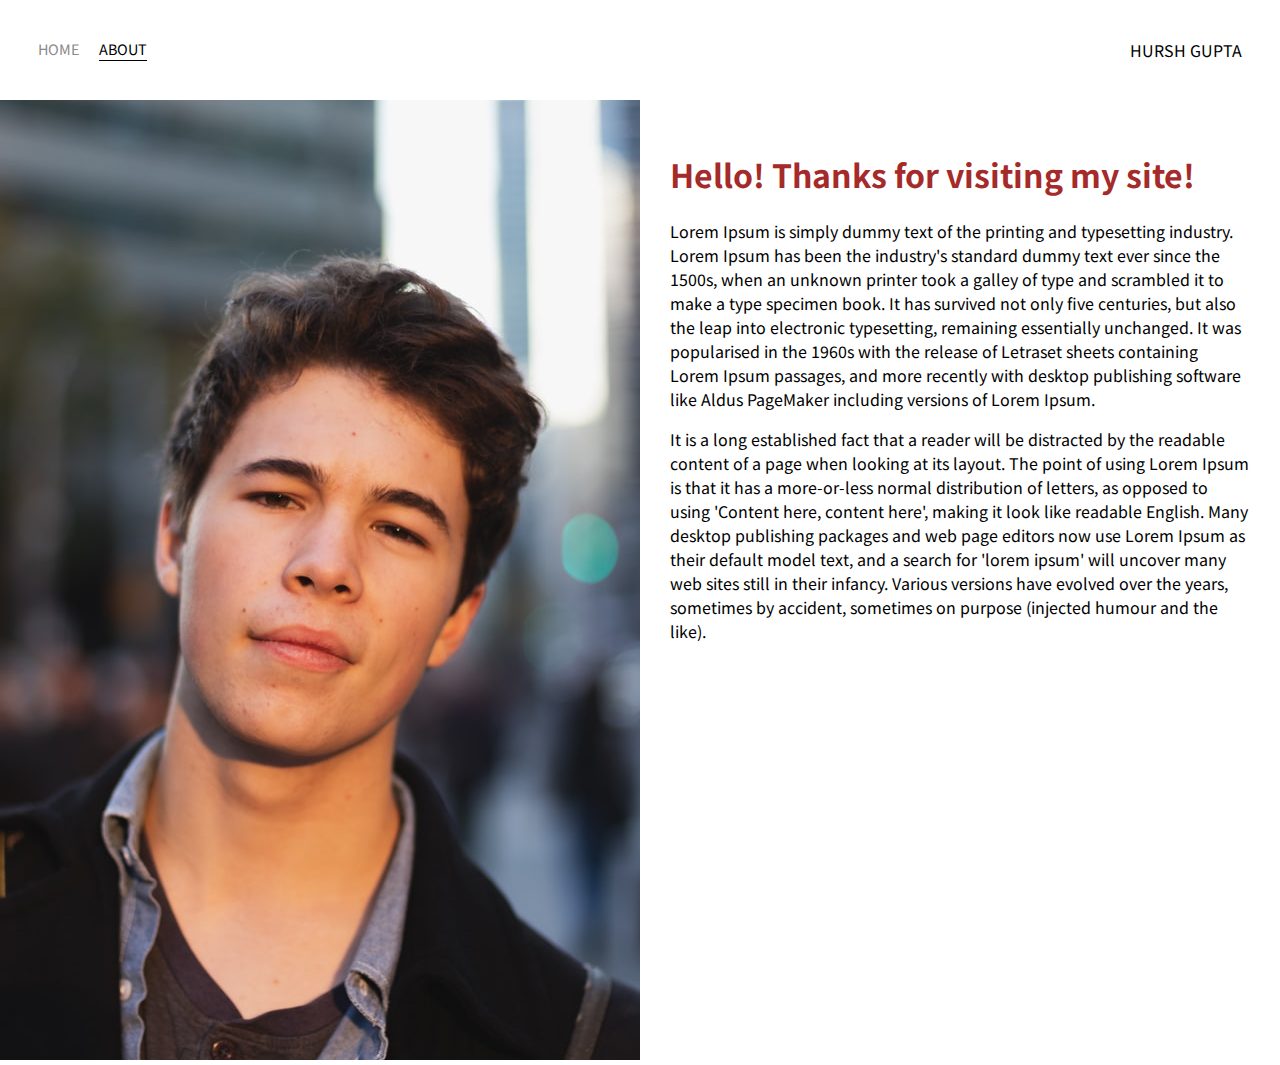
<file: about.html>
<!DOCTYPE html>
<html lang="en">
<head>
    <meta charset="UTF-8">
    <title>About Me</title>
    <link href="https://fonts.googleapis.com/css2?family=Noto+Sans+JP&display=swap" rel="stylesheet">
    <link rel="stylesheet" href="styles.css">
</head>
<body>
        <div class="nav-wrapper">
            <div class="left-side">
                <div class="nav-link-wrapper">
                    <a href="index.html">Home</a> 
                </div>
                <div class="nav-link-wrapper active-nav-link">
                    <a href="about.html">About</a>
                </div>
            </div>

            <div class="right-side">
                <div class="brand">
                    <div>HURSH GUPTA</div>
                </div>
            </div>
        </div>

        <div class="content-wrapper">
            <div class="two-column-wrapper">
                <div class="profile-image-wrapper">
                    <img src='images/profile.jpg'>
                </div>
                <div class="profile-content-wrapper">
                    <h1>Hello! Thanks for visiting my site!</h1>
                    <p>Lorem Ipsum is simply dummy text of the printing and typesetting industry. Lorem Ipsum has been the industry's standard dummy text ever since the 1500s, when an unknown printer took a galley of type and scrambled it to make a type specimen book. It has survived not only five centuries, but also the leap into electronic typesetting, remaining essentially unchanged. It was popularised in the 1960s with the release of Letraset sheets containing Lorem Ipsum passages, and more recently with desktop publishing software like Aldus PageMaker including versions of Lorem Ipsum.</p>
                    <p>It is a long established fact that a reader will be distracted by the readable content of a page when looking at its layout. The point of using Lorem Ipsum is that it has a more-or-less normal distribution of letters, as opposed to using 'Content here, content here', making it look like readable English. Many desktop publishing packages and web page editors now use Lorem Ipsum as their default model text, and a search for 'lorem ipsum' will uncover many web sites still in their infancy. Various versions have evolved over the years, sometimes by accident, sometimes on purpose (injected humour and the like).</p>

                </div>
            </div>
        </div>

</body>
</html>
</file>
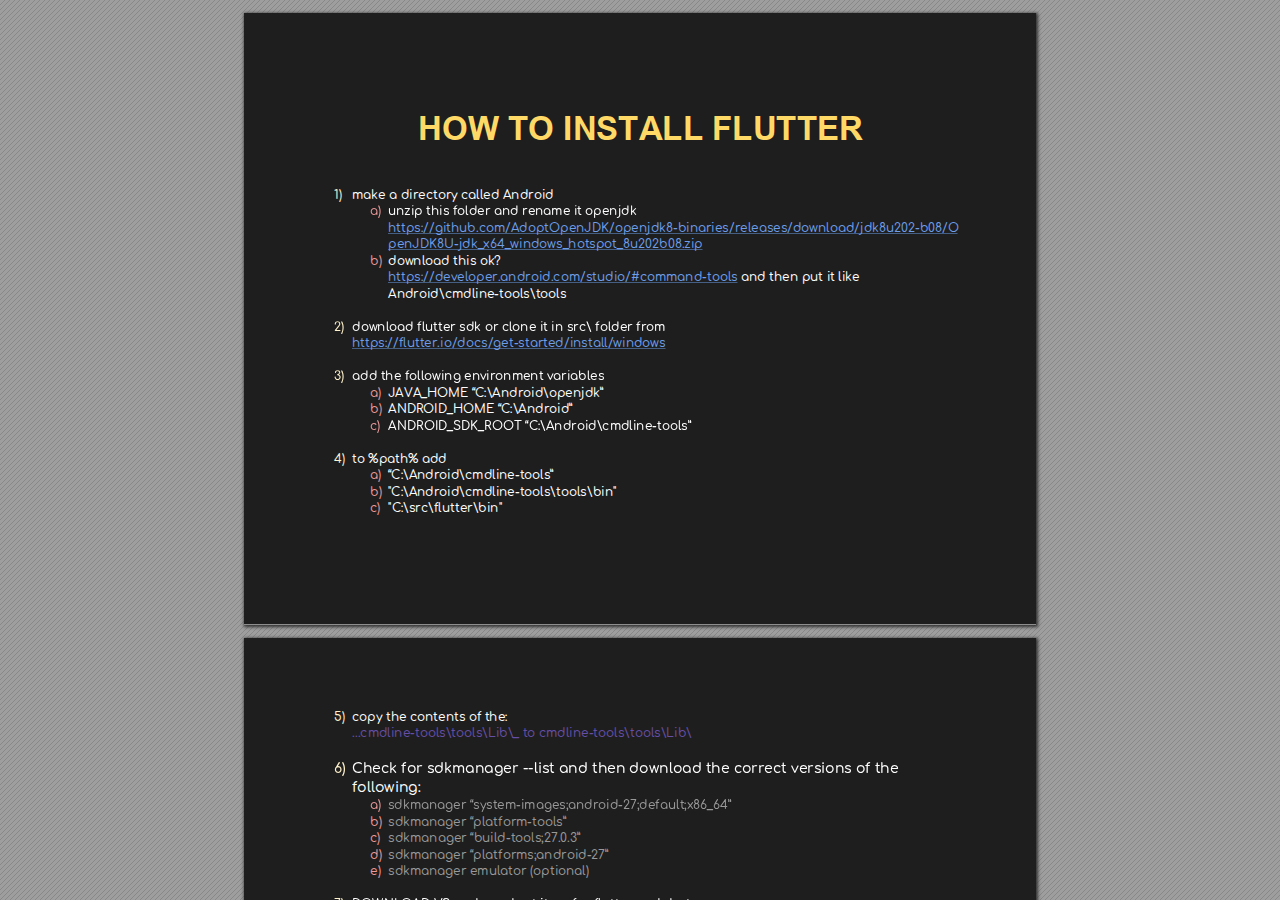
<file: installflutter.html>
<!DOCTYPE html>
<!-- Created by pdf2htmlEX (https://github.com/coolwanglu/pdf2htmlex) -->
<html xmlns="http://www.w3.org/1999/xhtml">
<head>
<meta charset="utf-8"/>
<meta name="generator" content="pdf2htmlEX"/>
<meta http-equiv="X-UA-Compatible" content="IE=edge,chrome=1"/>
<style type="text/css">
/*! 
 * Base CSS for pdf2htmlEX
 * Copyright 2012,2013 Lu Wang <coolwanglu@gmail.com> 
 * https://github.com/coolwanglu/pdf2htmlEX/blob/master/share/LICENSE
 */#sidebar{position:absolute;top:0;left:0;bottom:0;width:250px;padding:0;margin:0;overflow:auto}#page-container{position:absolute;top:0;left:0;margin:0;padding:0;border:0}@media screen{#sidebar.opened+#page-container{left:250px}#page-container{bottom:0;right:0;overflow:auto}.loading-indicator{display:none}.loading-indicator.active{display:block;position:absolute;width:64px;height:64px;top:50%;left:50%;margin-top:-32px;margin-left:-32px}.loading-indicator img{position:absolute;top:0;left:0;bottom:0;right:0}}@media print{@page{margin:0}html{margin:0}body{margin:0;-webkit-print-color-adjust:exact}#sidebar{display:none}#page-container{width:auto;height:auto;overflow:visible;background-color:transparent}.d{display:none}}.pf{position:relative;background-color:white;overflow:hidden;margin:0;border:0}.pc{position:absolute;border:0;padding:0;margin:0;top:0;left:0;width:100%;height:100%;overflow:hidden;display:block;transform-origin:0 0;-ms-transform-origin:0 0;-webkit-transform-origin:0 0}.pc.opened{display:block}.bf{position:absolute;border:0;margin:0;top:0;bottom:0;width:100%;height:100%;-ms-user-select:none;-moz-user-select:none;-webkit-user-select:none;user-select:none}.bi{position:absolute;border:0;margin:0;-ms-user-select:none;-moz-user-select:none;-webkit-user-select:none;user-select:none}@media print{.pf{margin:0;box-shadow:none;page-break-after:always;page-break-inside:avoid}@-moz-document url-prefix(){.pf{overflow:visible;border:1px solid #fff}.pc{overflow:visible}}}.c{position:absolute;border:0;padding:0;margin:0;overflow:hidden;display:block}.t{position:absolute;white-space:pre;font-size:1px;transform-origin:0 100%;-ms-transform-origin:0 100%;-webkit-transform-origin:0 100%;unicode-bidi:bidi-override;-moz-font-feature-settings:"liga" 0}.t:after{content:''}.t:before{content:'';display:inline-block}.t span{position:relative;unicode-bidi:bidi-override}._{display:inline-block;color:transparent;z-index:-1}::selection{background:rgba(127,255,255,0.4)}::-moz-selection{background:rgba(127,255,255,0.4)}.pi{display:none}.d{position:absolute;transform-origin:0 100%;-ms-transform-origin:0 100%;-webkit-transform-origin:0 100%}.it{border:0;background-color:rgba(255,255,255,0.0)}.ir:hover{cursor:pointer}</style>
<style type="text/css">
/*! 
 * Fancy styles for pdf2htmlEX
 * Copyright 2012,2013 Lu Wang <coolwanglu@gmail.com> 
 * https://github.com/coolwanglu/pdf2htmlEX/blob/master/share/LICENSE
 */@keyframes fadein{from{opacity:0}to{opacity:1}}@-webkit-keyframes fadein{from{opacity:0}to{opacity:1}}@keyframes swing{0{transform:rotate(0)}10%{transform:rotate(0)}90%{transform:rotate(720deg)}100%{transform:rotate(720deg)}}@-webkit-keyframes swing{0{-webkit-transform:rotate(0)}10%{-webkit-transform:rotate(0)}90%{-webkit-transform:rotate(720deg)}100%{-webkit-transform:rotate(720deg)}}@media screen{#sidebar{background-color:#2f3236;background-image:url("[data-uri]")}#outline{font-family:Georgia,Times,"Times New Roman",serif;font-size:13px;margin:2em 1em}#outline ul{padding:0}#outline li{list-style-type:none;margin:1em 0}#outline li>ul{margin-left:1em}#outline a,#outline a:visited,#outline a:hover,#outline a:active{line-height:1.2;color:#e8e8e8;text-overflow:ellipsis;white-space:nowrap;text-decoration:none;display:block;overflow:hidden;outline:0}#outline a:hover{color:#0cf}#page-container{background-color:#9e9e9e;background-image:url("[data-uri]");-webkit-transition:left 500ms;transition:left 500ms}.pf{margin:13px auto;box-shadow:1px 1px 3px 1px #333;border-collapse:separate}.pc.opened{-webkit-animation:fadein 100ms;animation:fadein 100ms}.loading-indicator.active{-webkit-animation:swing 1.5s ease-in-out .01s infinite alternate none;animation:swing 1.5s ease-in-out .01s infinite alternate none}.checked{background:no-repeat url([data-uri])}}</style>
<style type="text/css">
.ff0{font-family:sans-serif;visibility:hidden;}
@font-face{font-family:ff1;src:url('[data-uri]')format("woff");}.ff1{font-family:ff1;line-height:0.740723;font-style:normal;font-weight:normal;visibility:visible;}
@font-face{font-family:ff2;src:url('[data-uri]')format("woff");}.ff2{font-family:ff2;line-height:1.062000;font-style:normal;font-weight:normal;visibility:visible;}
@font-face{font-family:ff3;src:url('[data-uri]')format("woff");}.ff3{font-family:ff3;line-height:0.666504;font-style:normal;font-weight:normal;visibility:visible;}
.m0{transform:matrix(0.250000,0.000000,0.000000,0.250000,0,0);-ms-transform:matrix(0.250000,0.000000,0.000000,0.250000,0,0);-webkit-transform:matrix(0.250000,0.000000,0.000000,0.250000,0,0);}
.m1{transform:none;-ms-transform:none;-webkit-transform:none;}
.v0{vertical-align:0.000000px;}
.ls0{letter-spacing:0.000000px;}
.sc_{text-shadow:none;}
.sc0{text-shadow:-0.015em 0 transparent,0 0.015em transparent,0.015em 0 transparent,0 -0.015em  transparent;}
@media screen and (-webkit-min-device-pixel-ratio:0){
.sc_{-webkit-text-stroke:0px transparent;}
.sc0{-webkit-text-stroke:0.015em transparent;text-shadow:none;}
}
.ws0{word-spacing:0.000000px;}
._6{margin-left:-1.001927px;}
._2{width:25.536000px;}
._1{width:26.976000px;}
._4{width:28.272000px;}
._5{width:29.280000px;}
._3{width:31.440000px;}
._7{width:32.496000px;}
._0{width:41.040000px;}
.fc9{color:rgb(230,145,56);}
.fc7{color:rgb(153,153,153);}
.fc8{color:rgb(142,124,195);}
.fc6{color:rgb(103,78,167);}
.fc4{color:rgb(109,158,235);}
.fc1{color:rgb(255,255,255);}
.fc0{color:rgb(255,217,102);}
.fc3{color:rgb(234,153,153);}
.fc5{color:rgb(74,134,232);}
.fc2{color:rgb(255,242,204);}
.fs1{font-size:43.979999px;}
.fs2{font-size:48.000000px;}
.fs3{font-size:55.980000px;}
.fs0{font-size:132.000000px;}
.fs4{font-size:139.980000px;}
.y0{bottom:0.000000px;}
.y1{bottom:0.750000px;}
.y19{bottom:78.750000px;}
.y18{bottom:95.250000px;}
.y17{bottom:111.750000px;}
.y16{bottom:128.250000px;}
.y15{bottom:144.750000px;}
.y14{bottom:161.250000px;}
.y13{bottom:177.750000px;}
.y2d{bottom:192.000000px;}
.y12{bottom:194.250000px;}
.y2c{bottom:208.500000px;}
.y11{bottom:210.750000px;}
.y2b{bottom:225.000000px;}
.y10{bottom:227.250000px;}
.y2a{bottom:241.500000px;}
.yf{bottom:243.750000px;}
.y29{bottom:258.000000px;}
.ye{bottom:260.250000px;}
.y28{bottom:274.500000px;}
.yd{bottom:276.750000px;}
.y27{bottom:291.000000px;}
.yc{bottom:293.250000px;}
.y36{bottom:298.500000px;}
.y26{bottom:307.500000px;}
.yb{bottom:309.750000px;}
.y35{bottom:315.000000px;}
.y25{bottom:324.000000px;}
.ya{bottom:326.250000px;}
.y34{bottom:331.500000px;}
.y24{bottom:340.500000px;}
.y9{bottom:342.750000px;}
.y33{bottom:348.000000px;}
.y23{bottom:357.000000px;}
.y8{bottom:359.250000px;}
.y32{bottom:364.500000px;}
.y22{bottom:373.500000px;}
.y7{bottom:375.750000px;}
.y31{bottom:381.000000px;}
.y21{bottom:390.000000px;}
.y6{bottom:392.250000px;}
.y30{bottom:397.500000px;}
.y20{bottom:406.500000px;}
.y5{bottom:408.750000px;}
.y2f{bottom:414.000000px;}
.y1f{bottom:423.000000px;}
.y4{bottom:425.250000px;}
.y3{bottom:439.500000px;}
.y1e{bottom:456.750000px;}
.y1d{bottom:476.250000px;}
.y2e{bottom:481.500000px;}
.y2{bottom:483.750000px;}
.y1c{bottom:495.000000px;}
.y1b{bottom:511.500000px;}
.y1a{bottom:528.000000px;}
.h3{height:32.018642px;}
.h4{height:39.504000px;}
.h5{height:46.071540px;}
.h2{height:96.099609px;}
.h6{height:101.909268px;}
.h1{height:611.250000px;}
.h0{height:612.000000px;}
.w0{width:792.000000px;}
.x0{left:0.000000px;}
.x2{left:72.000000px;}
.x3{left:90.000000px;}
.x6{left:108.000000px;}
.x4{left:126.000000px;}
.x5{left:144.000000px;}
.x1{left:174.000000px;}
.x7{left:203.250000px;}
@media print{
.v0{vertical-align:0.000000pt;}
.ls0{letter-spacing:0.000000pt;}
.ws0{word-spacing:0.000000pt;}
._6{margin-left:-1.335903pt;}
._2{width:34.048000pt;}
._1{width:35.968000pt;}
._4{width:37.696000pt;}
._5{width:39.040000pt;}
._3{width:41.920000pt;}
._7{width:43.328000pt;}
._0{width:54.720000pt;}
.fs1{font-size:58.639999pt;}
.fs2{font-size:64.000000pt;}
.fs3{font-size:74.640000pt;}
.fs0{font-size:176.000000pt;}
.fs4{font-size:186.640000pt;}
.y0{bottom:0.000000pt;}
.y1{bottom:1.000000pt;}
.y19{bottom:105.000000pt;}
.y18{bottom:127.000000pt;}
.y17{bottom:149.000000pt;}
.y16{bottom:171.000000pt;}
.y15{bottom:193.000000pt;}
.y14{bottom:215.000000pt;}
.y13{bottom:237.000000pt;}
.y2d{bottom:256.000000pt;}
.y12{bottom:259.000000pt;}
.y2c{bottom:278.000000pt;}
.y11{bottom:281.000000pt;}
.y2b{bottom:300.000000pt;}
.y10{bottom:303.000000pt;}
.y2a{bottom:322.000000pt;}
.yf{bottom:325.000000pt;}
.y29{bottom:344.000000pt;}
.ye{bottom:347.000000pt;}
.y28{bottom:366.000000pt;}
.yd{bottom:369.000000pt;}
.y27{bottom:388.000000pt;}
.yc{bottom:391.000000pt;}
.y36{bottom:398.000000pt;}
.y26{bottom:410.000000pt;}
.yb{bottom:413.000000pt;}
.y35{bottom:420.000000pt;}
.y25{bottom:432.000000pt;}
.ya{bottom:435.000000pt;}
.y34{bottom:442.000000pt;}
.y24{bottom:454.000000pt;}
.y9{bottom:457.000000pt;}
.y33{bottom:464.000000pt;}
.y23{bottom:476.000000pt;}
.y8{bottom:479.000000pt;}
.y32{bottom:486.000000pt;}
.y22{bottom:498.000000pt;}
.y7{bottom:501.000000pt;}
.y31{bottom:508.000000pt;}
.y21{bottom:520.000000pt;}
.y6{bottom:523.000000pt;}
.y30{bottom:530.000000pt;}
.y20{bottom:542.000000pt;}
.y5{bottom:545.000000pt;}
.y2f{bottom:552.000000pt;}
.y1f{bottom:564.000000pt;}
.y4{bottom:567.000000pt;}
.y3{bottom:586.000000pt;}
.y1e{bottom:609.000000pt;}
.y1d{bottom:635.000000pt;}
.y2e{bottom:642.000000pt;}
.y2{bottom:645.000000pt;}
.y1c{bottom:660.000000pt;}
.y1b{bottom:682.000000pt;}
.y1a{bottom:704.000000pt;}
.h3{height:42.691523pt;}
.h4{height:52.672000pt;}
.h5{height:61.428720pt;}
.h2{height:128.132812pt;}
.h6{height:135.879023pt;}
.h1{height:815.000000pt;}
.h0{height:816.000000pt;}
.w0{width:1056.000000pt;}
.x0{left:0.000000pt;}
.x2{left:96.000000pt;}
.x3{left:120.000000pt;}
.x6{left:144.000000pt;}
.x4{left:168.000000pt;}
.x5{left:192.000000pt;}
.x1{left:232.000000pt;}
.x7{left:271.000000pt;}
}
</style>
<script>
/*
 Copyright 2012 Mozilla Foundation 
 Copyright 2013 Lu Wang <coolwanglu@gmail.com>
 Apachine License Version 2.0 
*/
(function(){function b(a,b,e,f){var c=(a.className||"").split(/\s+/g);""===c[0]&&c.shift();var d=c.indexOf(b);0>d&&e&&c.push(b);0<=d&&f&&c.splice(d,1);a.className=c.join(" ");return 0<=d}if(!("classList"in document.createElement("div"))){var e={add:function(a){b(this.element,a,!0,!1)},contains:function(a){return b(this.element,a,!1,!1)},remove:function(a){b(this.element,a,!1,!0)},toggle:function(a){b(this.element,a,!0,!0)}};Object.defineProperty(HTMLElement.prototype,"classList",{get:function(){if(this._classList)return this._classList;
var a=Object.create(e,{element:{value:this,writable:!1,enumerable:!0}});Object.defineProperty(this,"_classList",{value:a,writable:!1,enumerable:!1});return a},enumerable:!0})}})();
</script>
<script>
(function(){/*
 pdf2htmlEX.js: Core UI functions for pdf2htmlEX 
 Copyright 2012,2013 Lu Wang <coolwanglu@gmail.com> and other contributors 
 https://github.com/coolwanglu/pdf2htmlEX/blob/master/share/LICENSE 
*/
var pdf2htmlEX=window.pdf2htmlEX=window.pdf2htmlEX||{},CSS_CLASS_NAMES={page_frame:"pf",page_content_box:"pc",page_data:"pi",background_image:"bi",link:"l",input_radio:"ir",__dummy__:"no comma"},DEFAULT_CONFIG={container_id:"page-container",sidebar_id:"sidebar",outline_id:"outline",loading_indicator_cls:"loading-indicator",preload_pages:3,render_timeout:100,scale_step:0.9,key_handler:!0,hashchange_handler:!0,view_history_handler:!0,__dummy__:"no comma"},EPS=1E-6;
function invert(a){var b=a[0]*a[3]-a[1]*a[2];return[a[3]/b,-a[1]/b,-a[2]/b,a[0]/b,(a[2]*a[5]-a[3]*a[4])/b,(a[1]*a[4]-a[0]*a[5])/b]}function transform(a,b){return[a[0]*b[0]+a[2]*b[1]+a[4],a[1]*b[0]+a[3]*b[1]+a[5]]}function get_page_number(a){return parseInt(a.getAttribute("data-page-no"),16)}function disable_dragstart(a){for(var b=0,c=a.length;b<c;++b)a[b].addEventListener("dragstart",function(){return!1},!1)}
function clone_and_extend_objs(a){for(var b={},c=0,e=arguments.length;c<e;++c){var h=arguments[c],d;for(d in h)h.hasOwnProperty(d)&&(b[d]=h[d])}return b}
function Page(a){if(a){this.shown=this.loaded=!1;this.page=a;this.num=get_page_number(a);this.original_height=a.clientHeight;this.original_width=a.clientWidth;var b=a.getElementsByClassName(CSS_CLASS_NAMES.page_content_box)[0];b&&(this.content_box=b,this.original_scale=this.cur_scale=this.original_height/b.clientHeight,this.page_data=JSON.parse(a.getElementsByClassName(CSS_CLASS_NAMES.page_data)[0].getAttribute("data-data")),this.ctm=this.page_data.ctm,this.ictm=invert(this.ctm),this.loaded=!0)}}
Page.prototype={hide:function(){this.loaded&&this.shown&&(this.content_box.classList.remove("opened"),this.shown=!1)},show:function(){this.loaded&&!this.shown&&(this.content_box.classList.add("opened"),this.shown=!0)},rescale:function(a){this.cur_scale=0===a?this.original_scale:a;this.loaded&&(a=this.content_box.style,a.msTransform=a.webkitTransform=a.transform="scale("+this.cur_scale.toFixed(3)+")");a=this.page.style;a.height=this.original_height*this.cur_scale+"px";a.width=this.original_width*this.cur_scale+
"px"},view_position:function(){var a=this.page,b=a.parentNode;return[b.scrollLeft-a.offsetLeft-a.clientLeft,b.scrollTop-a.offsetTop-a.clientTop]},height:function(){return this.page.clientHeight},width:function(){return this.page.clientWidth}};function Viewer(a){this.config=clone_and_extend_objs(DEFAULT_CONFIG,0<arguments.length?a:{});this.pages_loading=[];this.init_before_loading_content();var b=this;document.addEventListener("DOMContentLoaded",function(){b.init_after_loading_content()},!1)}
Viewer.prototype={scale:1,cur_page_idx:0,first_page_idx:0,init_before_loading_content:function(){this.pre_hide_pages()},initialize_radio_button:function(){for(var a=document.getElementsByClassName(CSS_CLASS_NAMES.input_radio),b=0;b<a.length;b++)a[b].addEventListener("click",function(){this.classList.toggle("checked")})},init_after_loading_content:function(){this.sidebar=document.getElementById(this.config.sidebar_id);this.outline=document.getElementById(this.config.outline_id);this.container=document.getElementById(this.config.container_id);
this.loading_indicator=document.getElementsByClassName(this.config.loading_indicator_cls)[0];for(var a=!0,b=this.outline.childNodes,c=0,e=b.length;c<e;++c)if("ul"===b[c].nodeName.toLowerCase()){a=!1;break}a||this.sidebar.classList.add("opened");this.find_pages();if(0!=this.pages.length){disable_dragstart(document.getElementsByClassName(CSS_CLASS_NAMES.background_image));this.config.key_handler&&this.register_key_handler();var h=this;this.config.hashchange_handler&&window.addEventListener("hashchange",
function(a){h.navigate_to_dest(document.location.hash.substring(1))},!1);this.config.view_history_handler&&window.addEventListener("popstate",function(a){a.state&&h.navigate_to_dest(a.state)},!1);this.container.addEventListener("scroll",function(){h.update_page_idx();h.schedule_render(!0)},!1);[this.container,this.outline].forEach(function(a){a.addEventListener("click",h.link_handler.bind(h),!1)});this.initialize_radio_button();this.render()}},find_pages:function(){for(var a=[],b={},c=this.container.childNodes,
e=0,h=c.length;e<h;++e){var d=c[e];d.nodeType===Node.ELEMENT_NODE&&d.classList.contains(CSS_CLASS_NAMES.page_frame)&&(d=new Page(d),a.push(d),b[d.num]=a.length-1)}this.pages=a;this.page_map=b},load_page:function(a,b,c){var e=this.pages;if(!(a>=e.length||(e=e[a],e.loaded||this.pages_loading[a]))){var e=e.page,h=e.getAttribute("data-page-url");if(h){this.pages_loading[a]=!0;var d=e.getElementsByClassName(this.config.loading_indicator_cls)[0];"undefined"===typeof d&&(d=this.loading_indicator.cloneNode(!0),
d.classList.add("active"),e.appendChild(d));var f=this,g=new XMLHttpRequest;g.open("GET",h,!0);g.onload=function(){if(200===g.status||0===g.status){var b=document.createElement("div");b.innerHTML=g.responseText;for(var d=null,b=b.childNodes,e=0,h=b.length;e<h;++e){var p=b[e];if(p.nodeType===Node.ELEMENT_NODE&&p.classList.contains(CSS_CLASS_NAMES.page_frame)){d=p;break}}b=f.pages[a];f.container.replaceChild(d,b.page);b=new Page(d);f.pages[a]=b;b.hide();b.rescale(f.scale);disable_dragstart(d.getElementsByClassName(CSS_CLASS_NAMES.background_image));
f.schedule_render(!1);c&&c(b)}delete f.pages_loading[a]};g.send(null)}void 0===b&&(b=this.config.preload_pages);0<--b&&(f=this,setTimeout(function(){f.load_page(a+1,b)},0))}},pre_hide_pages:function(){var a="@media screen{."+CSS_CLASS_NAMES.page_content_box+"{display:none;}}",b=document.createElement("style");b.styleSheet?b.styleSheet.cssText=a:b.appendChild(document.createTextNode(a));document.head.appendChild(b)},render:function(){for(var a=this.container,b=a.scrollTop,c=a.clientHeight,a=b-c,b=
b+c+c,c=this.pages,e=0,h=c.length;e<h;++e){var d=c[e],f=d.page,g=f.offsetTop+f.clientTop,f=g+f.clientHeight;g<=b&&f>=a?d.loaded?d.show():this.load_page(e):d.hide()}},update_page_idx:function(){var a=this.pages,b=a.length;if(!(2>b)){for(var c=this.container,e=c.scrollTop,c=e+c.clientHeight,h=-1,d=b,f=d-h;1<f;){var g=h+Math.floor(f/2),f=a[g].page;f.offsetTop+f.clientTop+f.clientHeight>=e?d=g:h=g;f=d-h}this.first_page_idx=d;for(var g=h=this.cur_page_idx,k=0;d<b;++d){var f=a[d].page,l=f.offsetTop+f.clientTop,
f=f.clientHeight;if(l>c)break;f=(Math.min(c,l+f)-Math.max(e,l))/f;if(d===h&&Math.abs(f-1)<=EPS){g=h;break}f>k&&(k=f,g=d)}this.cur_page_idx=g}},schedule_render:function(a){if(void 0!==this.render_timer){if(!a)return;clearTimeout(this.render_timer)}var b=this;this.render_timer=setTimeout(function(){delete b.render_timer;b.render()},this.config.render_timeout)},register_key_handler:function(){var a=this;window.addEventListener("DOMMouseScroll",function(b){if(b.ctrlKey){b.preventDefault();var c=a.container,
e=c.getBoundingClientRect(),c=[b.clientX-e.left-c.clientLeft,b.clientY-e.top-c.clientTop];a.rescale(Math.pow(a.config.scale_step,b.detail),!0,c)}},!1);window.addEventListener("keydown",function(b){var c=!1,e=b.ctrlKey||b.metaKey,h=b.altKey;switch(b.keyCode){case 61:case 107:case 187:e&&(a.rescale(1/a.config.scale_step,!0),c=!0);break;case 173:case 109:case 189:e&&(a.rescale(a.config.scale_step,!0),c=!0);break;case 48:e&&(a.rescale(0,!1),c=!0);break;case 33:h?a.scroll_to(a.cur_page_idx-1):a.container.scrollTop-=
a.container.clientHeight;c=!0;break;case 34:h?a.scroll_to(a.cur_page_idx+1):a.container.scrollTop+=a.container.clientHeight;c=!0;break;case 35:a.container.scrollTop=a.container.scrollHeight;c=!0;break;case 36:a.container.scrollTop=0,c=!0}c&&b.preventDefault()},!1)},rescale:function(a,b,c){var e=this.scale;this.scale=a=0===a?1:b?e*a:a;c||(c=[0,0]);b=this.container;c[0]+=b.scrollLeft;c[1]+=b.scrollTop;for(var h=this.pages,d=h.length,f=this.first_page_idx;f<d;++f){var g=h[f].page;if(g.offsetTop+g.clientTop>=
c[1])break}g=f-1;0>g&&(g=0);var g=h[g].page,k=g.clientWidth,f=g.clientHeight,l=g.offsetLeft+g.clientLeft,m=c[0]-l;0>m?m=0:m>k&&(m=k);k=g.offsetTop+g.clientTop;c=c[1]-k;0>c?c=0:c>f&&(c=f);for(f=0;f<d;++f)h[f].rescale(a);b.scrollLeft+=m/e*a+g.offsetLeft+g.clientLeft-m-l;b.scrollTop+=c/e*a+g.offsetTop+g.clientTop-c-k;this.schedule_render(!0)},fit_width:function(){var a=this.cur_page_idx;this.rescale(this.container.clientWidth/this.pages[a].width(),!0);this.scroll_to(a)},fit_height:function(){var a=this.cur_page_idx;
this.rescale(this.container.clientHeight/this.pages[a].height(),!0);this.scroll_to(a)},get_containing_page:function(a){for(;a;){if(a.nodeType===Node.ELEMENT_NODE&&a.classList.contains(CSS_CLASS_NAMES.page_frame)){a=get_page_number(a);var b=this.page_map;return a in b?this.pages[b[a]]:null}a=a.parentNode}return null},link_handler:function(a){var b=a.target,c=b.getAttribute("data-dest-detail");if(c){if(this.config.view_history_handler)try{var e=this.get_current_view_hash();window.history.replaceState(e,
"","#"+e);window.history.pushState(c,"","#"+c)}catch(h){}this.navigate_to_dest(c,this.get_containing_page(b));a.preventDefault()}},navigate_to_dest:function(a,b){try{var c=JSON.parse(a)}catch(e){return}if(c instanceof Array){var h=c[0],d=this.page_map;if(h in d){for(var f=d[h],h=this.pages[f],d=2,g=c.length;d<g;++d){var k=c[d];if(null!==k&&"number"!==typeof k)return}for(;6>c.length;)c.push(null);var g=b||this.pages[this.cur_page_idx],d=g.view_position(),d=transform(g.ictm,[d[0],g.height()-d[1]]),
g=this.scale,l=[0,0],m=!0,k=!1,n=this.scale;switch(c[1]){case "XYZ":l=[null===c[2]?d[0]:c[2]*n,null===c[3]?d[1]:c[3]*n];g=c[4];if(null===g||0===g)g=this.scale;k=!0;break;case "Fit":case "FitB":l=[0,0];k=!0;break;case "FitH":case "FitBH":l=[0,null===c[2]?d[1]:c[2]*n];k=!0;break;case "FitV":case "FitBV":l=[null===c[2]?d[0]:c[2]*n,0];k=!0;break;case "FitR":l=[c[2]*n,c[5]*n],m=!1,k=!0}if(k){this.rescale(g,!1);var p=this,c=function(a){l=transform(a.ctm,l);m&&(l[1]=a.height()-l[1]);p.scroll_to(f,l)};h.loaded?
c(h):(this.load_page(f,void 0,c),this.scroll_to(f))}}}},scroll_to:function(a,b){var c=this.pages;if(!(0>a||a>=c.length)){c=c[a].view_position();void 0===b&&(b=[0,0]);var e=this.container;e.scrollLeft+=b[0]-c[0];e.scrollTop+=b[1]-c[1]}},get_current_view_hash:function(){var a=[],b=this.pages[this.cur_page_idx];a.push(b.num);a.push("XYZ");var c=b.view_position(),c=transform(b.ictm,[c[0],b.height()-c[1]]);a.push(c[0]/this.scale);a.push(c[1]/this.scale);a.push(this.scale);return JSON.stringify(a)}};
pdf2htmlEX.Viewer=Viewer;})();
</script>
<script>
try{
pdf2htmlEX.defaultViewer = new pdf2htmlEX.Viewer({});
}catch(e){}
</script>
<title>
	Flutter install- Windows
</title>
</head>
<body>
<div id="sidebar">
<div id="outline">
</div>
</div>
<div id="page-container">
<div id="pf1" class="pf w0 h0" data-page-no="1"><div class="pc pc1 w0 h0"><img class="bi x0 y0 w0 h0" alt="" src="[data-uri]"/><div class="c x0 y1 w0 h1"><div class="t m0 x1 h2 y2 ff1 fs0 fc0 sc0 ls0 ws0">HOW TO INSTALL FLUTTER </div><div class="t m0 x2 h3 y3 ff1 fs1 fc1 sc0 ls0 ws0"> </div><div class="t m0 x3 h4 y4 ff2 fs2 fc2 sc0 ls0 ws0">1)<span class="_ _0"> </span><span class="fc1">make a directory called Android</span></div><div class="t m0 x4 h4 y5 ff2 fs2 fc3 sc0 ls0 ws0">a)<span class="_ _1"> </span><span class="fc1">unzip this folder and rename it openjdk</span></div><div class="t m0 x5 h4 y6 ff2 fs2 fc4 sc0 ls0 ws0">https://github.com/AdoptOpenJDK/openjdk8-binaries/releases/download/jdk8u202-b08/O</div><div class="t m0 x5 h4 y7 ff2 fs2 fc4 sc0 ls0 ws0">penJDK8U-jdk_x64_windows_hotspot_8u202b08.zip</div><div class="t m0 x4 h4 y8 ff2 fs2 fc3 sc0 ls0 ws0">b)<span class="_ _2"> </span><span class="fc1">download this ok?</span></div><div class="t m0 x5 h4 y9 ff2 fs2 fc4 sc0 ls0 ws0">https://developer.android.com/studio/#command-tools<span class="ff3"></span><span class="fc1"> and then put it like</span></div><div class="t m0 x5 h4 ya ff2 fs2 fc1 sc0 ls0 ws0">Android\cmdline-tools\tools</div><div class="t m0 x5 h4 yb ff2 fs2 fc1 sc0 ls0 ws0"></div><div class="t m0 x3 h4 yc ff2 fs2 fc2 sc0 ls0 ws0">2)<span class="_ _3"> </span><span class="fc1">download flutter sdk or clone it in src\ folder from</span></div><div class="t m0 x6 h4 yd ff2 fs2 fc4 sc0 ls0 ws0">https://flutter.io/docs/get-started/install/windows</div><div class="t m0 x6 h4 ye ff2 fs2 fc5 sc0 ls0 ws0"></div><div class="t m0 x3 h4 yf ff2 fs2 fc2 sc0 ls0 ws0">3)<span class="_ _3"> </span><span class="fc1">add the following environment variables</span></div><div class="t m0 x4 h4 y10 ff2 fs2 fc3 sc0 ls0 ws0">a)<span class="_ _1"> </span><span class="fc1">JAVA_HOME “C:\Android\openjdk”</span></div><div class="t m0 x4 h4 y11 ff2 fs2 fc3 sc0 ls0 ws0">b)<span class="_ _2"> </span><span class="fc1">ANDROID_HOME “C:\Android”</span></div><div class="t m0 x4 h4 y12 ff2 fs2 fc3 sc0 ls0 ws0">c)<span class="_ _3"> </span><span class="fc1">ANDROID_SDK_ROOT “C:\Android\cmdline-tools”</span></div><div class="t m0 x5 h4 y13 ff2 fs2 fc1 sc0 ls0 ws0"></div><div class="t m0 x3 h4 y14 ff2 fs2 fc2 sc0 ls0 ws0">4)<span class="_ _4"> </span><span class="fc1">to %path% add</span></div><div class="t m0 x4 h4 y15 ff2 fs2 fc3 sc0 ls0 ws0">a)<span class="_ _1"> </span><span class="fc1">“C:\Android\cmdline-tools”</span></div><div class="t m0 x4 h4 y16 ff2 fs2 fc3 sc0 ls0 ws0">b)<span class="_ _2"> </span><span class="fc1">&quot;C:\Android\cmdline-tools\tools\bin&quot;</span></div><div class="t m0 x4 h4 y17 ff2 fs2 fc3 sc0 ls0 ws0">c)<span class="_ _3"> </span><span class="fc1">&quot;C:\src\flutter\bin&quot;</span></div><div class="t m0 x2 h4 y18 ff2 fs2 fc1 sc0 ls0 ws0"></div><div class="t m0 x2 h4 y19 ff2 fs2 fc1 sc0 ls0 ws0"></div></div><a class="l" href="https://github.com/AdoptOpenJDK/openjdk8-binaries/releases/download/jdk8u202-b08/OpenJDK8U-jdk_x64_windows_hotspot_8u202b08.zip"><div class="d m1" style="border-style:none;position:absolute;left:144.000000px;bottom:390.000000px;width:569.250000px;height:13.500000px;background-color:rgba(255,255,255,0.000001);"></div></a><a class="l" href="https://github.com/AdoptOpenJDK/openjdk8-binaries/releases/download/jdk8u202-b08/OpenJDK8U-jdk_x64_windows_hotspot_8u202b08.zip"><div class="d m1" style="border-style:none;position:absolute;left:144.000000px;bottom:373.500000px;width:314.250000px;height:13.500000px;background-color:rgba(255,255,255,0.000001);"></div></a><a class="l" href="https://developer.android.com/studio/#command-tools"><div class="d m1" style="border-style:none;position:absolute;left:144.000000px;bottom:340.500000px;width:349.500000px;height:13.500000px;background-color:rgba(255,255,255,0.000001);"></div></a><a class="l" href="https://flutter.io/docs/get-started/install/windows"><div class="d m1" style="border-style:none;position:absolute;left:108.000000px;bottom:274.500000px;width:313.500000px;height:13.500000px;background-color:rgba(255,255,255,0.000001);"></div></a></div><div class="pi" data-data='{"ctm":[1.000000,0.000000,0.000000,1.000000,0.000000,0.000000]}'></div></div>
<div id="pf2" class="pf w0 h0" data-page-no="2"><div class="pc pc2 w0 h0"><img class="bi x0 y0 w0 h0" alt="" src="[data-uri]"/><div class="c x0 y1 w0 h1"><div class="t m0 x3 h4 y1a ff2 fs2 fc2 sc0 ls0 ws0">5)<span class="_ _5"> </span><span class="fc1">copy the contents of the:</span></div><div class="t m0 x6 h4 y1b ff2 fs2 fc6 sc0 ls0 ws0">...cmdline-tools\tools\Lib\_ to cmdline-tools\tools\Lib\</div><div class="t m0 x6 h4 y1c ff2 fs2 fc1 sc0 ls0 ws0"></div><div class="t m0 x3 h5 y1d ff2 fs3 fc2 sc0 ls0 ws0">6)<span class="_ _2"> </span><span class="fc1">Check for sdkmanager --list and then download the corr<span class="_ _6"></span>ect versions of the</span></div><div class="t m0 x6 h5 y1e ff2 fs3 fc1 sc0 ls0 ws0">following:</div><div class="t m0 x4 h4 y3 ff2 fs2 fc3 sc0 ls0 ws0">a)<span class="_ _1"> </span><span class="fc7">sdkmanager “system-images;android-27;default;x86_64”</span></div><div class="t m0 x4 h4 y1f ff2 fs2 fc3 sc0 ls0 ws0">b)<span class="_ _2"> </span><span class="fc7">sdkmanager “platform-tools”</span></div><div class="t m0 x4 h4 y20 ff2 fs2 fc3 sc0 ls0 ws0">c)<span class="_ _3"> </span><span class="fc7">sdkmanager “build-tools;27.0.3”</span></div><div class="t m0 x4 h4 y21 ff2 fs2 fc3 sc0 ls0 ws0">d)<span class="_ _2"> </span><span class="fc7">sdkmanager “platforms;android-27”</span></div><div class="t m0 x4 h4 y22 ff2 fs2 fc3 sc0 ls0 ws0">e)<span class="_ _5"> </span><span class="fc7">sdkmanager emulator (optional)</span></div><div class="t m0 x5 h4 y23 ff2 fs2 fc7 sc0 ls0 ws0"></div><div class="t m0 x3 h4 y24 ff2 fs2 fc2 sc0 ls0 ws0">7)<span class="_ _7"> </span><span class="fc1">DOWNLOAD VS-code and set it up for flutter and dart</span></div><div class="t m0 x6 h4 y25 ff2 fs2 fc1 sc0 ls0 ws0"></div><div class="t m0 x3 h4 y26 ff2 fs2 fc2 sc0 ls0 ws0">8)<span class="_ _3"> </span><span class="fc1">a path to code.exe as a shortcut or the default installation path should be present in</span></div><div class="t m0 x6 h4 y27 ff2 fs2 fc8 sc0 ls0 ws0">C:\Users\&lt;user&gt;\AppData\Local\Programs\Microsoft VS Code</div><div class="t m0 x2 h4 y28 ff2 fs2 fc1 sc0 ls0 ws0"></div><div class="t m0 x3 h4 y29 ff2 fs2 fc2 sc0 ls0 ws0">9)<span class="_ _3"> </span><span class="fc1">Run &quot;flutter doctor&quot; in windows cmd</span></div><div class="t m0 x2 h4 y2a ff2 fs2 fc1 sc0 ls0 ws0"></div><div class="t m0 x2 h4 y2b ff2 fs2 fc1 sc0 ls0 ws0"></div><div class="t m0 x2 h4 y2c ff2 fs2 fc1 sc0 ls0 ws0"></div><div class="t m0 x6 h4 y2d ff2 fs2 fc1 sc0 ls0 ws0"></div></div></div><div class="pi" data-data='{"ctm":[1.000000,0.000000,0.000000,1.000000,0.000000,0.000000]}'></div></div>
<div id="pf3" class="pf w0 h0" data-page-no="3"><div class="pc pc3 w0 h0"><img class="bi x0 y0 w0 h0" alt="" src="[data-uri]"/><div class="c x0 y1 w0 h1"><div class="t m0 x7 h6 y2e ff1 fs4 fc9 sc0 ls0 ws0">SETTING UP A DEVICE </div><div class="t m0 x3 h4 y2f ff2 fs2 fc2 sc0 ls0 ws0">10) <span class="fc1">To set up a wireless debugging device</span></div><div class="t m0 x6 h4 y30 ff2 fs2 fc1 sc0 ls0 ws0"></div><div class="t m0 x4 h4 y31 ff2 fs2 fc3 sc0 ls0 ws0">a)<span class="_ _1"> </span><span class="fc1">add the working directory of adb.exe to your %path% present in C:\ANDROID\platform-tools</span></div><div class="t m0 x5 h4 y32 ff2 fs2 fc1 sc0 ls0 ws0">(this will be available after you install platform tools with the sdkmanager)</div><div class="t m0 x4 h4 y33 ff2 fs2 fc3 sc0 ls0 ws0">b)<span class="_ _2"> </span><span class="fc1">adb devices</span></div><div class="t m0 x4 h4 y34 ff2 fs2 fc3 sc0 ls0 ws0">c)<span class="_ _3"> </span><span class="fc1">adb tcpip 1234 (you can give any 4 digit port)</span></div><div class="t m0 x4 h4 y35 ff2 fs2 fc3 sc0 ls0 ws0">d)<span class="_ _2"> </span><span class="fc1">adb connect [ip address to which mobile is connected]:{port}</span></div><div class="t m0 x4 h4 y36 ff2 fs2 fc3 sc0 ls0 ws0">e)<span class="_ _5"> </span><span class="fc1">adb devices (to confirm that the device is connected wirelessly)</span></div></div></div><div class="pi" data-data='{"ctm":[1.000000,0.000000,0.000000,1.000000,0.000000,0.000000]}'></div></div>
</div>
<div class="loading-indicator">
<img alt="" src="[data-uri]"/>
</div>
</body>
</html>
</file>
<file: styles.css>
/* Master styles */
body {
    font-family: "Noto Sans JP",sans-serif;
    margin: 0px;
}
/* Nav Styles */
.container {
    display: grid;
    grid-template-columns: 1fr;
    /* use 1 fractional unit */
}
.nav-wrapper {
    /* they are going to be next to each other */
    display: flex;
    justify-content: space-between;
    padding: 38px;
}

.left-side {
    display: flex;
}
/* traverse in a tree inside CSS */
.nav-wrapper > .left-side > div{
    margin-right: 20px; 
    font-size: 0.9em;
    text-transform: uppercase;
}

.nav-link-wrapper {
    height: 22px;
    border-bottom: 1px solid transparent;
    transition: border-bottom 0.5s;
}
/* inside of the .nav-link-wrapper grab the a-link */
.nav-link-wrapper a {
    color: #8a8a8a;
    text-decoration: none;
    transition: color 0.5s;
}
/* sudo state */
.nav-link-wrapper:hover{
    border-bottom: 1px solid black;
}

.nav-link-wrapper a:hover{
    color: black;
}

.active-nav-link{
    border-bottom: 1px solid black;
}

.active-nav-link a{
    /* to override the default color behavior */
    color: black !important;
}
/* Portfolio Styles */

.portfolio-items-wrapper {
    display: grid;
    grid-template-columns: 1fr 1fr 1fr;
}

.portfolio-item-wrapper {
    position: relative;
}

.portfolio-img-background {
    height: 350px;
    width: 100%;
    background-size: cover;
    background-position: center;
    background-repeat: no-repeat;
}

.img-text-wrapper {
    position: absolute;
    /* it has to inherit an element that used a reletive position */
    top: 0;
    display: flex;
    flex-direction: column;
    justify-content: center;
    align-items: center;
    height: 100%;
    text-align: center;
    padding-left: 100px;
    padding-right: 100px;
}

.logo-wrapper img{
    width: 50%;
    margin-bottom:20px;
}

.img-text-wrapper .subtitle {
    transition: 0.6s;
    font-weight: 600;
    color: transparent;
}

/* Needs to be more specific with selecter */
.img-text-wrapper:hover .subtitle {
    font-weight: 600;
    color: turquoise;
}

/* use javascript to dynamically add it */
.img-darken {
    transition: 0.8s;
    filter: brightness(10%);
}

/* About page */

.two-column-wrapper{
    display: grid;
    grid-template-columns: 1fr 1fr;
}

.profile-image-wrapper img{
    width: 100%
}

.profile-content-wrapper{
    padding: 30px;
}

.profile-content-wrapper h1{
    color: brown;
}

.profile-content-wrapper a{
    color: gray;
}
</file>
